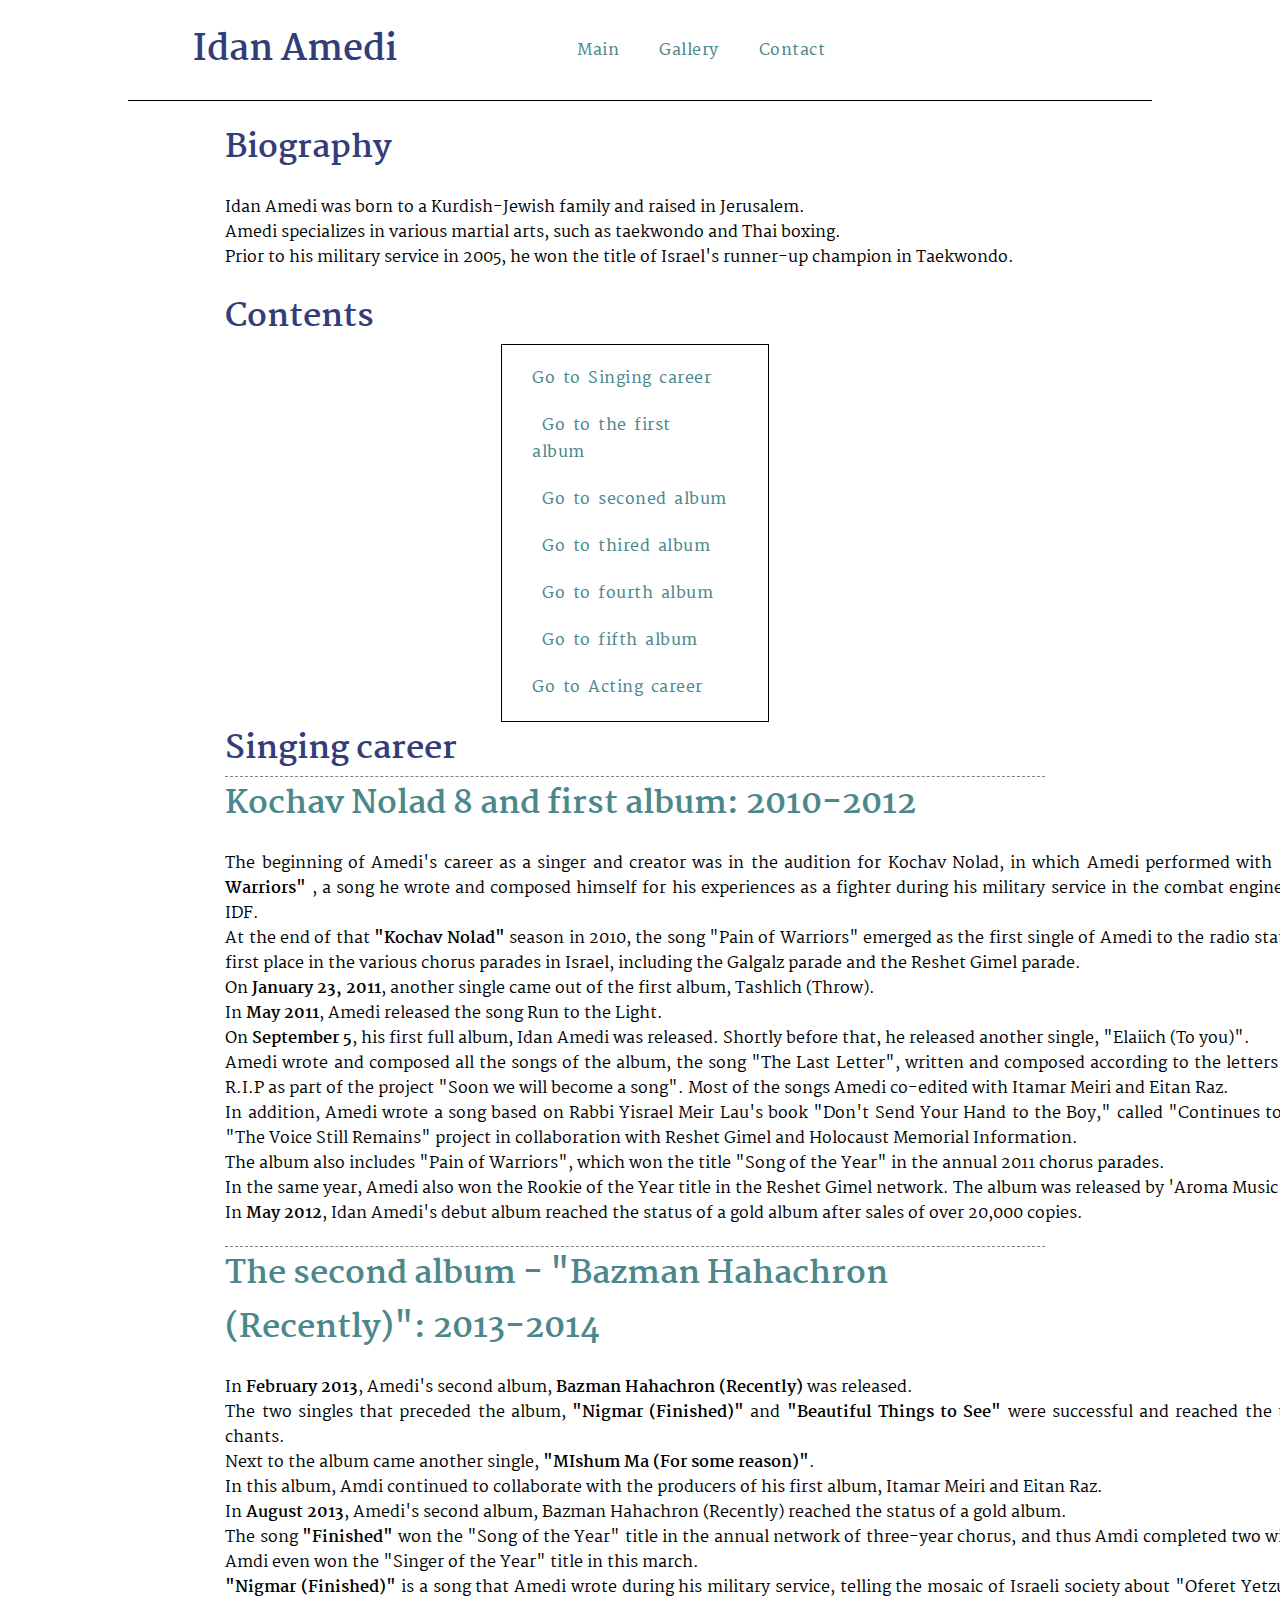
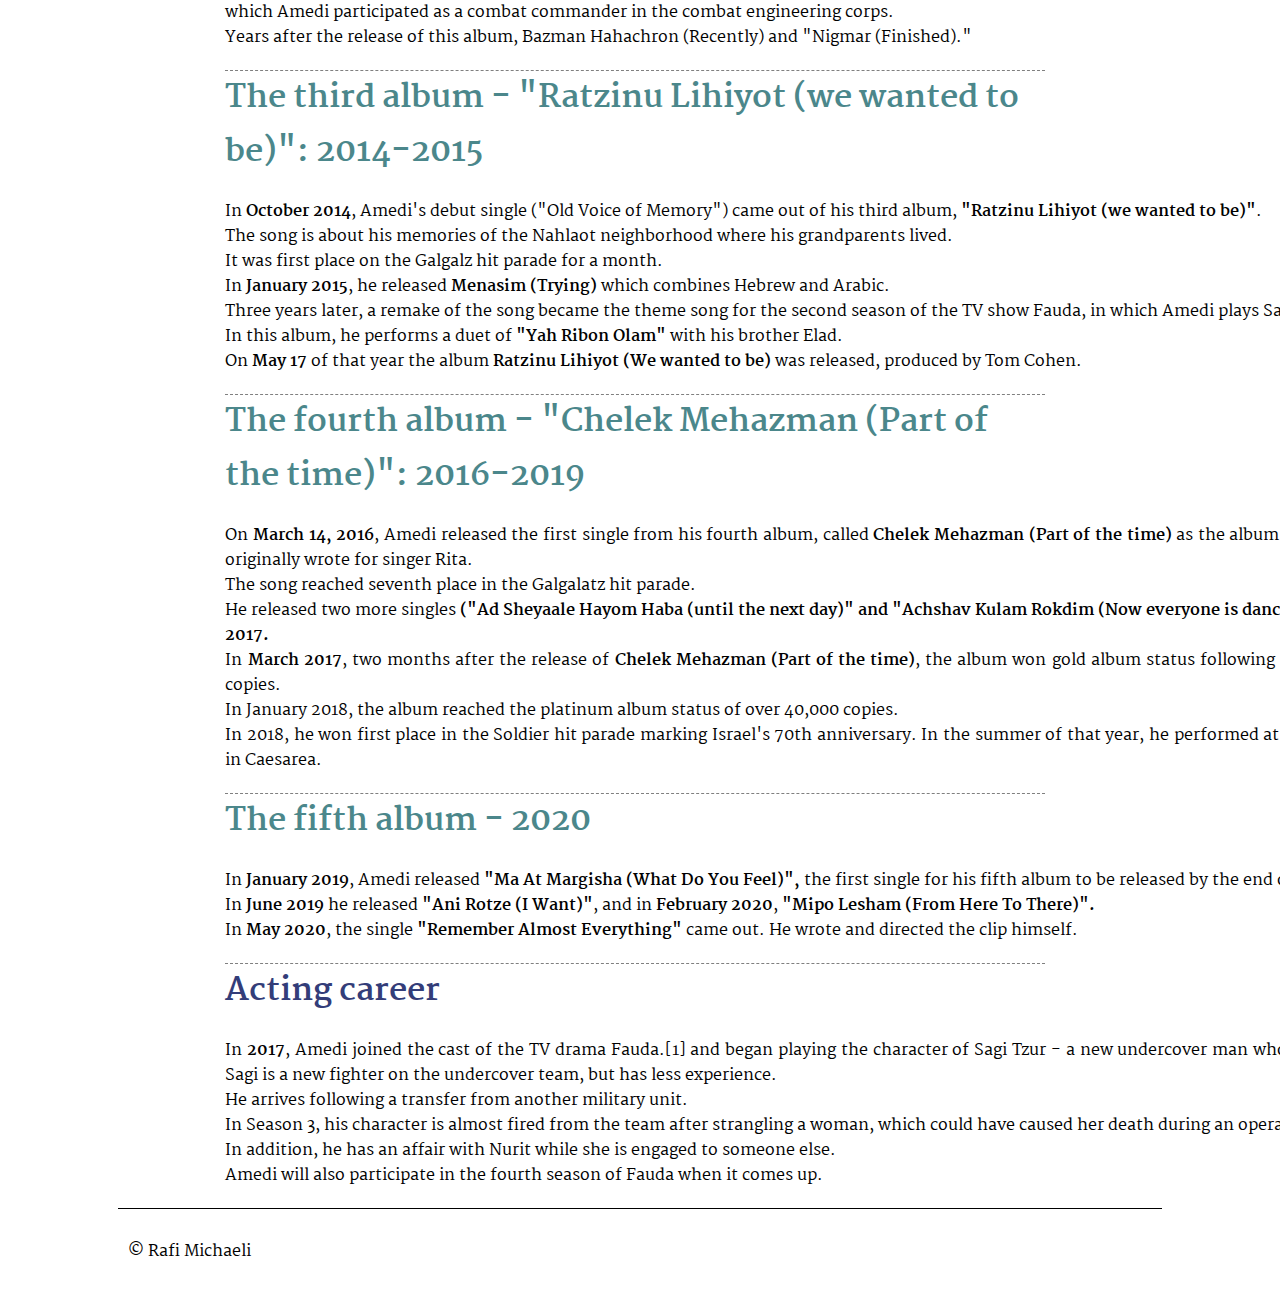
<file: bio.html>
﻿<!DOCTYPE html>

<html lang="en" xmlns="http://www.w3.org/1999/xhtml">
<head>
    <meta charset="utf-8" />
    <title>Idan Amedi- Biography</title>
    <link rel="stylesheet" href="bio.css" />
</head>

<body>
    <!--Here I'm going to represent Idan Amedi biography page-->
    <!-- Here we divide the document to parts-->

    <header>
        <!-- The head of the document is header-->
        <h1 class="mainHeading">Idan Amedi</h1>
        <nav>
            <ul class="mainNav">
                <li><a href="index.html" title="Main page">Main </a></li>
                <li><a href="gallery.html" title="Gallery page">Gallery</a></li>
                <li> <a href="contact.html" title="Contact page">Contact </a></li>
            </ul>
            <!--This tag is gonna connect the whole links in the the website-->
        </nav>
    </header>

    <main>
        <!-- Represent the main content of the document -->
        <article class="mainBioContainer">
            <section class="AmediBio">
                <h1>Biography</h1>
                <p>
                    Idan Amedi was born to a Kurdish-Jewish family and raised in Jerusalem.<br />

                    Amedi specializes in various martial arts, such as taekwondo and Thai boxing.<br />
                    Prior to his military service in 2005, he won the title of Israel's runner-up champion in Taekwondo.
                </p>
            </section>

            <section>
                <h1>
                    Contents
                </h1>
                <nav class="bioNav">
                    <ol>
                        <li>
                            <a href="#singingcareer">Go to Singing career</a>
                            <ol>
                                <li><a href="#firstalbum" title="first album">Go to the first album</a></li>
                                <li><a href="#seconedalbum" title="seconed album">Go to seconed album</a></li>
                                <li><a href="#thiredalbum" title="thired album">Go to thired album</a></li>
                                <li><a href="#fourthalbum" title="fourth album">Go to fourth album</a></li>
                                <li><a href="#fifththalbum" title="fifth album">Go to fifth album</a></li>
                            </ol>
                        </li>

                        <li><a href="#actingcareer" title="acting career">Go to Acting career</a></li>
                    </ol>
                </nav>
            </section>


            <section>
                <h1 class="firstHeading" id="singingcareer">
                    Singing career
                </h1>
                <section class="firstalbum">
                    <h1 class ="cotarot-mishne" id="firstalbum">
                        Kochav Nolad 8 and first album: 2010-2012
                    </h1>
                    <p>
                        The beginning of Amedi's career as a singer and creator was in the audition for Kochav Nolad, in which Amedi performed with the song <strong>"Pain of Warriors"</strong> , a song he wrote and composed himself for his experiences as a fighter during his military service in the combat engineering corps in the IDF.<br />

                        At the end of that <strong>"Kochav Nolad"</strong> season in 2010, the song "Pain of Warriors" emerged as the first single of Amedi to the radio stations, and reached first place in the various chorus parades in Israel, including the Galgalz parade and the Reshet Gimel parade.<br />

                        On  <b>January 23, 2011</b>, another single came out of the first album, Tashlich (Throw).<br />

                        In <b>May 2011</b>, Amedi released the song Run to the Light.<br />

                        On <b>September 5</b>, his first full album, Idan Amedi was released. Shortly before that, he released another single, "Elaiich (To you)".<br />

                        Amedi wrote and composed all the songs of the album, the song "The Last Letter", written and composed according to the letters of Moshe Ohayon R.I.P as part of the project "Soon we will become a song". Most of the songs Amedi co-edited with Itamar Meiri and Eitan Raz.<br />

                        In addition, Amedi wrote a song based on Rabbi Yisrael Meir Lau's book "Don't Send Your Hand to the Boy," called "Continues to Walk," as part of "The Voice Still Remains" project in collaboration with Reshet Gimel and Holocaust Memorial Information.<br />

                        The album also includes "Pain of Warriors", which won the title "Song of the Year" in the annual 2011 chorus parades.<br />

                        In the same year, Amedi also won the Rookie of the Year title in the Reshet Gimel network. The album was released by 'Aroma Music'.<br />

                        In <b>May 2012</b>, Idan Amedi's debut album reached the status of a gold album after sales of over 20,000 copies.
                    </p>
                </section>
                <section class="secondalbum">
                    <h1 class ="cotarot-mishne" id="seconedalbum">
                        The second album - "Bazman Hahachron (Recently)": 2013-2014
                    </h1>
                    <p>
                        In <b>February 2013</b>, Amedi's second album, <strong>Bazman Hahachron (Recently)</strong> was released.<br />

                        The two singles that preceded the album, <strong>"Nigmar (Finished)"</strong> and <strong>"Beautiful Things to See"</strong> were successful and reached the top of the various chants.<br />

                        Next to the album came another single, <strong>"MIshum Ma (For some reason)"</strong>.<br />

                        In this album, Amdi continued to collaborate with the producers of his first album, Itamar Meiri and Eitan Raz.<br />

                        In <b>August 2013</b>, Amedi's second album, Bazman Hahachron (Recently) reached the status of a gold album.<br />

                        The song <strong>"Finished"</strong>  won the "Song of the Year" title in the annual network of three-year chorus, and thus Amdi completed two winners of the title. Amdi even won the "Singer of the Year" title in this march.<br />

                        <strong>"Nigmar (Finished)"</strong> is a song that Amedi wrote during his military service, telling the mosaic of Israeli society about "Oferet Yetzuka" Operation, in which Amedi participated as a combat commander in the combat engineering corps.<br />

                        Years after the release of this album, Bazman Hahachron (Recently) and "Nigmar (Finished)."
                    </p>
                </section>

                <section class="thirdalbum">
                    <h1 class ="cotarot-mishne" id="thiredalbum">The third album - "Ratzinu Lihiyot (we wanted to be)": 2014-2015</h1>
                    <p>
                        In <b>October 2014</b>, Amedi's debut single ("Old Voice of Memory") came out of his third album, <strong>"Ratzinu Lihiyot (we wanted to be)"</strong>.<br />

                        The song is about his memories of the Nahlaot neighborhood where his grandparents lived.<br />

                        It was first place on the Galgalz hit parade for a month.<br />

                        In <b>January 2015</b>, he released <strong>Menasim (Trying)</strong> which combines Hebrew and Arabic.<br />

                        Three years later, a remake of the song became the theme song for the second season of the TV show Fauda, in which Amedi plays Sagi.<br />

                        In this album, he performs a duet of <strong>"Yah Ribon Olam"</strong> with his brother Elad.<br />

                        On <b>May 17</b> of that year the album <strong>Ratzinu Lihiyot (We wanted to be)</strong> was released, produced by Tom Cohen.
                    </p>
                </section>
                <section class="fourthalbum">
                    <h1 class ="cotarot-mishne" id="fourthalbum">The fourth album - "Chelek Mehazman (Part of the time)": 2016-2019</h1>
                    <p>
                        On <b>March 14, 2016</b>, Amedi released the first single from his fourth album, called <strong>Chelek Mehazman (Part of the time)</strong> as the album's name, which he originally wrote for singer Rita.<br />

                        The song reached seventh place in the Galgalatz hit parade.<br />

                        He released two more singles <strong>("Ad Sheyaale Hayom Haba (until the next day)" and "Achshav Kulam Rokdim (Now everyone is dancing)") </strong>, in <b>January 2017.</b><br />

                        In <b>March 2017</b>, two months after the release of <strong>Chelek Mehazman (Part of the time)</strong>, the album won gold album status following the sale of 20,000 copies.<br />

                        In January 2018, the album reached the platinum album status of over 40,000 copies.<br />

                        In 2018, he won first place in the Soldier hit parade marking Israel's 70th anniversary. In the summer of that year, he performed at the amphitheater in Caesarea.
                    </p>
                </section>
                <section class="fifththalbum">
                    <h1 class ="cotarot-mishne" id="fifththalbum">The fifth album - 2020</h1>
                    <p>
                        In <b>January 2019</b>, Amedi released <strong>"Ma At Margisha (What Do You Feel)",</strong> the first single for his fifth album to be released by the end of 2020.<br />

                        In <b>June 2019</b> he released <strong>"Ani Rotze (I Want)"</strong>, and in <b>February 2020</b>, <strong>"Mipo Lesham (From Here To There)".</strong> <br />

                        In <b>May 2020</b>, the single <strong>"Remember Almost Everything"</strong> came out. He wrote and directed the clip himself.
                    </p>
                </section>
            </section>

            <section class="Actor">
                <h1  id="actingcareer">Acting career</h1>
                <p>
                    In <b>2017</b>, Amedi joined the cast of the TV drama Fauda.[1] and began playing the character of Sagi Tzur - a new undercover man who joined the team.

                    Sagi is a new fighter on the undercover team, but has less experience.<br />

                    He arrives following a transfer from another military unit.<br />


                    In Season 3, his character is almost fired from the team after strangling a woman, which could have caused her death during an operation on the field.<br />

                    In addition, he has an affair with Nurit while she is engaged to someone else.<br />

                    Amedi will also participate in the fourth season of Fauda when it comes up.
                </p>
            </section>
        </article>

        <aside>
            <!-- represnet something unconnected directly to the document-->
            
        </aside>
    </main>

    <!-- website footer -->
    <footer>
        <p>&#169;	Rafi Michaeli</p>
    </footer>
</body>
</html>
</file>
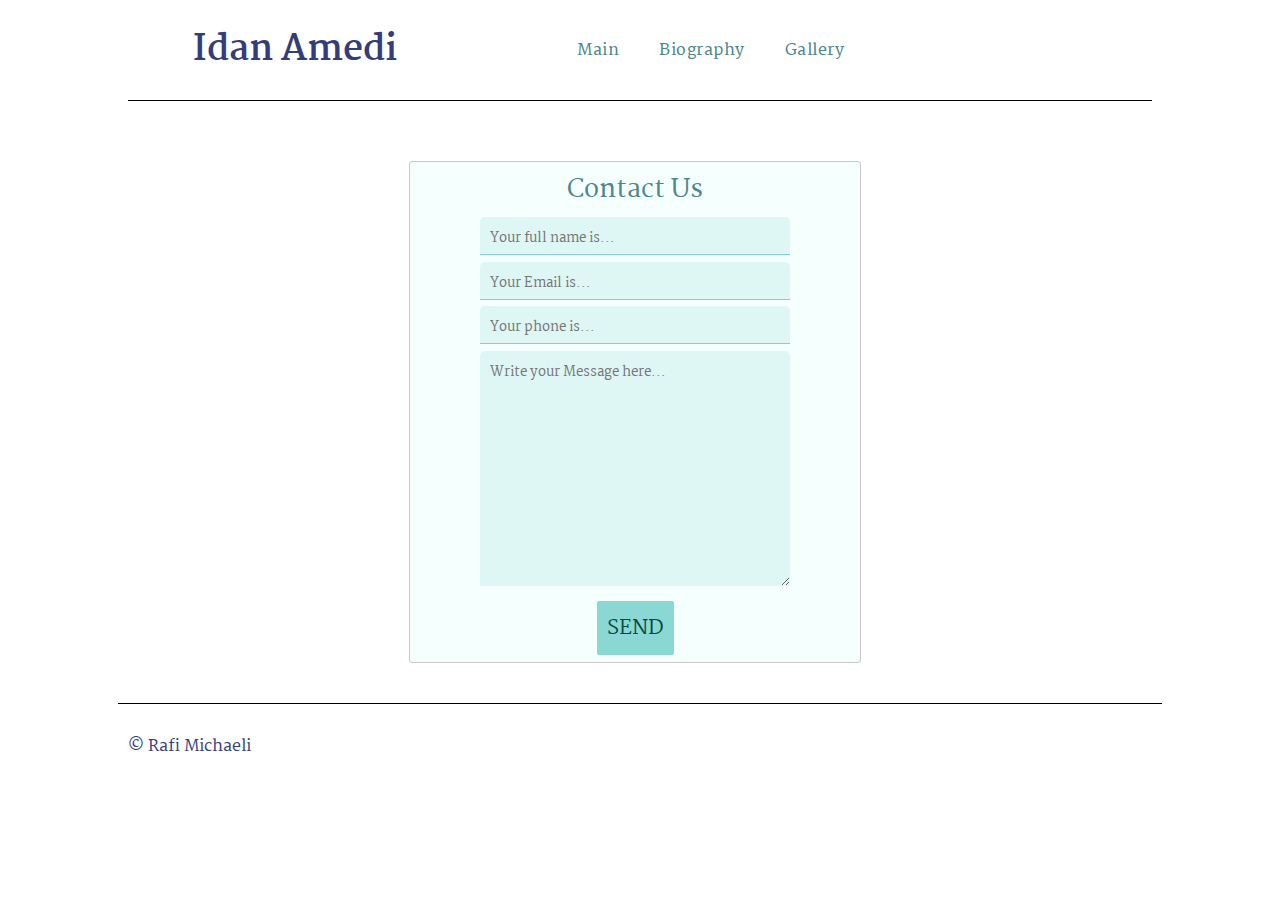
<file: contact.html>
﻿<!DOCTYPE html>

<html lang="en" xmlns="http://www.w3.org/1999/xhtml">
<head>
    <meta charset="utf-8" />
    <title>Idan Amedi- Contact</title>
    <link rel="stylesheet" href="contact.css" />
</head>

<body>
    <!--Website header-->
    <header>
        <h1 class="mainHeading">Idan Amedi</h1>
        <nav>
            <ul class="mainNav">
                <li><a href="index.html" title="Main page">Main</a></li>
                <li><a href="bio.html" title="Biography page">Biography</a></li>
                <li><a href="gallery.html" title="Gallery page">Gallery</a></li>
            </ul>
        </nav>
    </header>
    <!--Website main part-->
    <main>
        <article>
            <section>
                <form class="form_container" action="mailto:mrafi267@gmail.com">
                    <span>Contact us</span>
                    <div>
                        <label for="name">
                            <input type="text" id="name" name="name" placeholder="Your full name is...">
                        </label>

                        <!-- <span></span> -->
                    </div>
                    <div>
                        <label for="email">
                            <input type="email" id="email" name="email" placeholder="Your Email is...">
                        </label>

                        <!-- <span></span> -->
                    </div>
                    <div>
                        <label for="phone">
                            <input type="text" id="phone" name="phone" placeholder="Your phone is...">
                        </label>

                        <!-- <span></span> -->
                    </div>
                    <div>
                        <label for="message">
                            <textarea name="message" id="message" cols="30" rows="10" placeholder="Write your Message here..."></textarea>
                        </label>

                        <!-- <span></span> -->
                    </div>
                    <div>
                        <button class="submitBtn">send</button>
                    </div>
                </form>
            </section>
        </article>
    </main>

    <!-- website footer -->
    <footer>
        <p>&#169;	Rafi Michaeli</p>
    </footer>

</body>
</html>
</file>
<file: bio.css>
﻿/* ================= Basic common design =============== */
/*font1-Roboto Slab */
@import url('https://fonts.googleapis.com/css2?family=Roboto+Slab&display=swap');
/*font1-Martel */
@import url('https://fonts.googleapis.com/css2?family=Martel&family=Roboto+Slab&display=swap');

/* ================= Basic Reset =============== */
* {
	margin: 0;
	padding: 0;
	font-family: 'Martel', sans-serif;
}

/* =============== general header styling =============== */
header {
	display: flex;
	justify-content: space-around;
	width: 80%;
	height: 100px;
	margin: 0 auto 20px auto;
	border-bottom: 1px solid black;
}

.mainHeading {
	align-self: center;
	font-size: 35px;
	color: #333D79FF;
}

.mainNav {
	width: 500px;
	display: flex;
}

nav,
ul,
li,
a {
	font-family: Martel;
	font-weight: 600;
	list-style: none;
	text-decoration: none;
	align-self: center;
	padding: 0 10px;
	color: #4B878BFF;
	word-spacing: 3px;
	letter-spacing: 0.5px;
}

	a:visited {
		color: #4B878BFF;
	}

	a:hover {
		color: #ADEFD1FF;
		background-color: #333D79FF;
	}

	a:active {
		color: black;
	}

/* =============== main content design =============== */
main {
	width: 80%;
	margin: 0 auto;
	display: flex;
	justify-content: center;
}

article {
	padding: 0 10px 0 0;
}


p {
	margin: 20px 0;
	text-align: justify;
	line-height: 25px;
	width: 1200px;
}

ul {
	align-self: flex-start;
	padding: 0 20px;
}

ul,
li {
	margin: 20px 0;
}
/* =============== bio.html Biography =============== */

.mainBioContainer {
	width: 80%;
	margin: 0 auto;
	display: flex;
	/* justify-content: space-between; */
	/* flex-wrap: wrap; */
	flex-direction: column;
}

.mainBioContainer > h1 {
		align-self: center;
		margin: 20px;
}

.bioNav {
	width: 30%;
	margin: 0 auto;
	border: 1px solid black;
}

.firstalbum,
.secondalbum,
.thirdalbum
.fourthalbum
.fifththalbum
.Actor {
	align-self: center;
}

.firstHeading {
	border-bottom: 1px dashed gray;
}

.firstalbum {
	border-bottom: 1px dashed gray;
}

.secondalbum {
	border-bottom: 1px dashed gray;
}

.thirdalbum {
	border-bottom: 1px dashed gray;
}

.fourthalbum {
	border-bottom: 1px dashed gray;
}

.fifththalbum {
	border-bottom: 1px dashed gray;
}

.AmediBio h1, 
 section h1{
	color: #333D79FF;
}

.cotarot-mishne {
	color: #4B878BFF;
}
/* =============== General footer =============== */
footer {
	width: 80%;
	margin: 0 auto;
	text-align: center;
	padding: 10px;
	border-top: 1px solid black;
}
</file>
<file: contact.css>
﻿/* ================= Basic common design =============== */
/*font1-Roboto Slab */
 @import url('https://fonts.googleapis.com/css2?family=Roboto+Slab&display=swap');
/*font1-Martel */
 @import url('https://fonts.googleapis.com/css2?family=Martel&family=Roboto+Slab&display=swap');


* {
	margin: 0;
	padding: 0;
	font-family: 'Martel', sans-serif;
}

/* =============== general header styling =============== */
header {
	display: flex;
	justify-content: space-around;
	width: 80%;
	height: 100px;
	margin: 0 auto 20px auto;
	border-bottom: 1px solid black;
}

.mainHeading {
	align-self: center;
	font-size: 35px;
	color: #333D79FF;
}

.mainNav {
	width: 500px;
	display: flex;
}

nav,
ul,
li,
a {
	font-family: Martel;
	font-weight: 600;
	list-style: none;
	text-decoration: none;
	align-self: center;
	padding: 0 10px;
	color: #4B878BFF;
	word-spacing: 3px;
	letter-spacing: 0.5px;
}

a:visited 
{
  color: #4B878BFF;
}

a:hover 
{
	color: #ADEFD1FF;
	background-color: #333D79FF;
}

a:active 
{
	color: black;
}

/* =============== main content design =============== */
main {
	width: 80%;
	margin: 0 auto;
	display: flex;
	justify-content: center;
}

article {
	padding: 0 10px 0 0;
}

p {
	margin: 20px 0;
	text-align: justify;
	line-height: 25px;
	width: 1200px;
}

span {
	text-transform: capitalize;
}

ul {
	align-self: flex-start;
	padding: 0 20px;
}

ul,
li {
	margin: 20px 0;
}


/* =============== contact.html contact =============== */
/* ---- contact form ---- */
.form_container {
	width: 450px;
	height: 500px;
	margin: 40px auto;
	border: 1px solid rgb(200, 200, 200);
	background-color: rgba(198, 255, 251, 0.2);
	border-radius: 3px;
	display: flex;
	flex-direction: column;
	justify-content: space-evenly;
	align-items: center;
}

form > span {
	font-size: 25px;
	color: #4B878BFF;
	font-weight:600;
}

label > input,
label > textarea {
	width: 300px;
	padding: 10px 0 5px 10px;
	background-color: rgba(32, 178, 170, 0.1);
	border-radius: 5px 5px 0px 0px;
}

	label > input:hover,
	label > textarea:hover {
		background-color: rgba(32, 178, 171, 0.2);
		border-radius: 5px 5px 0px 0px;
	}

	label > input:focus,
	label > textarea:focus {
		background-color: rgba(32, 178, 171, 0.4);
		border-radius: 5px 5px 0px 0px;
		outline: none;
	}


input {
	border: none;
	border-bottom: 1px solid rgba(32, 178, 170, 0.5);
}

textarea {
	border: none;
}

.submitBtn {
	border: none;
	font-size: 20px;
	padding: 10px;
	background-color: rgba(32, 178, 170, 0.5);
	color: rgb(8, 71, 68);
	border-radius: 2px 2px 2px 2px;
	text-transform: uppercase;
}


/* =============== footer design =============== */
footer {
	width: 80%;
	margin: 0 auto;
	text-align: center;
	padding: 10px;
	border-top: 1px solid black;
	color: #333D79FF;
}
</file>
